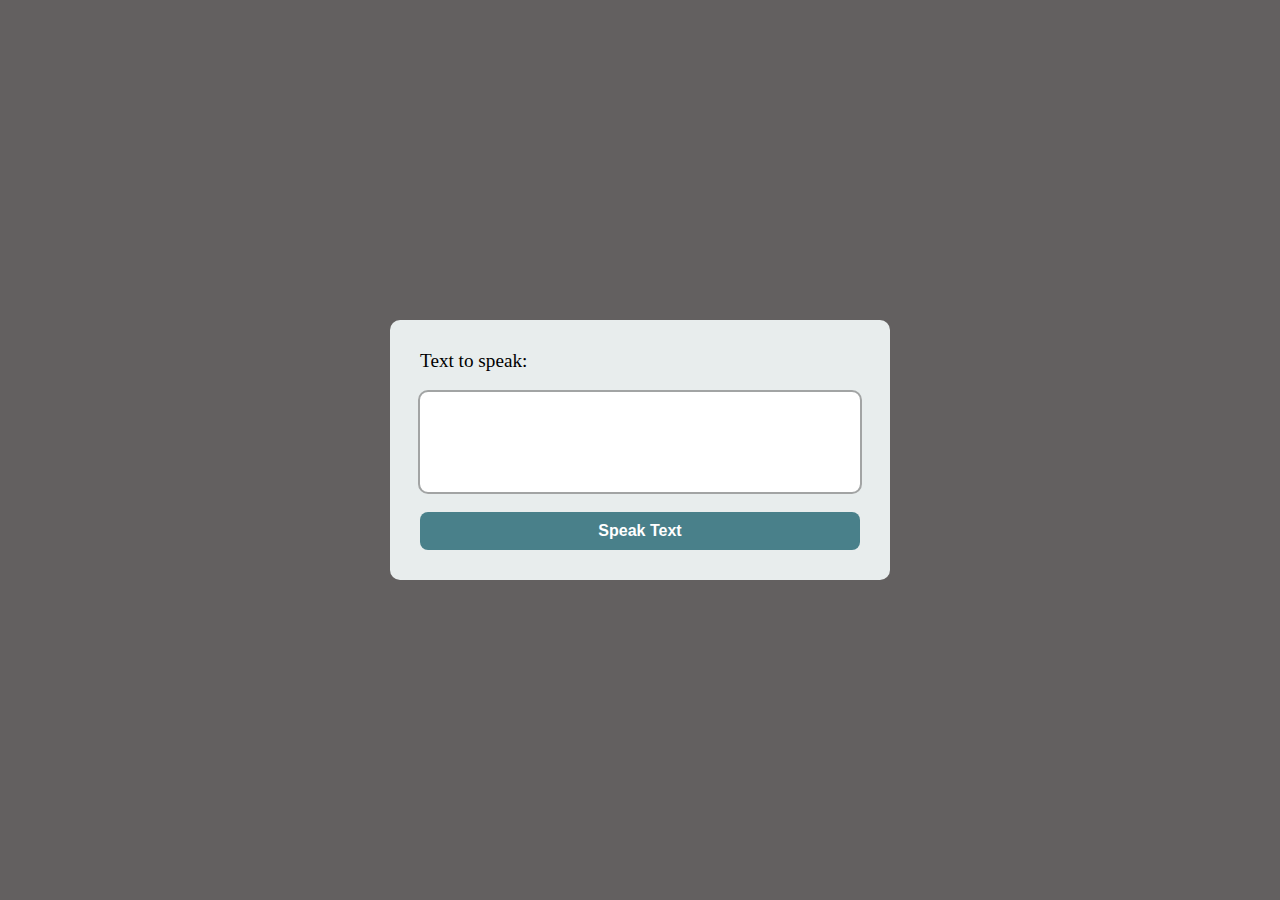
<file: text-speech/index.html>
<!DOCTYPE html>
<html lang="en">
<head>
    <meta charset="UTF-8">
    <meta http-equiv="X-UA-Compatible" content="IE=edge">
    <meta name="viewport" content="width=device-width, initial-scale=1.0">
    <title>Text to Speech in JavaScript</title>
    <link rel="stylesheet" href="style.css">
    <script src="script.js" type="module"></script>
</head>
<body>
    

    </div>
    <div class="container">
        <label for="text">Text to speak:</label>
        <textarea id="text"></textarea>
        <button id="speak">Speak Text</button>
    </div>
</body>
</html>
</file>
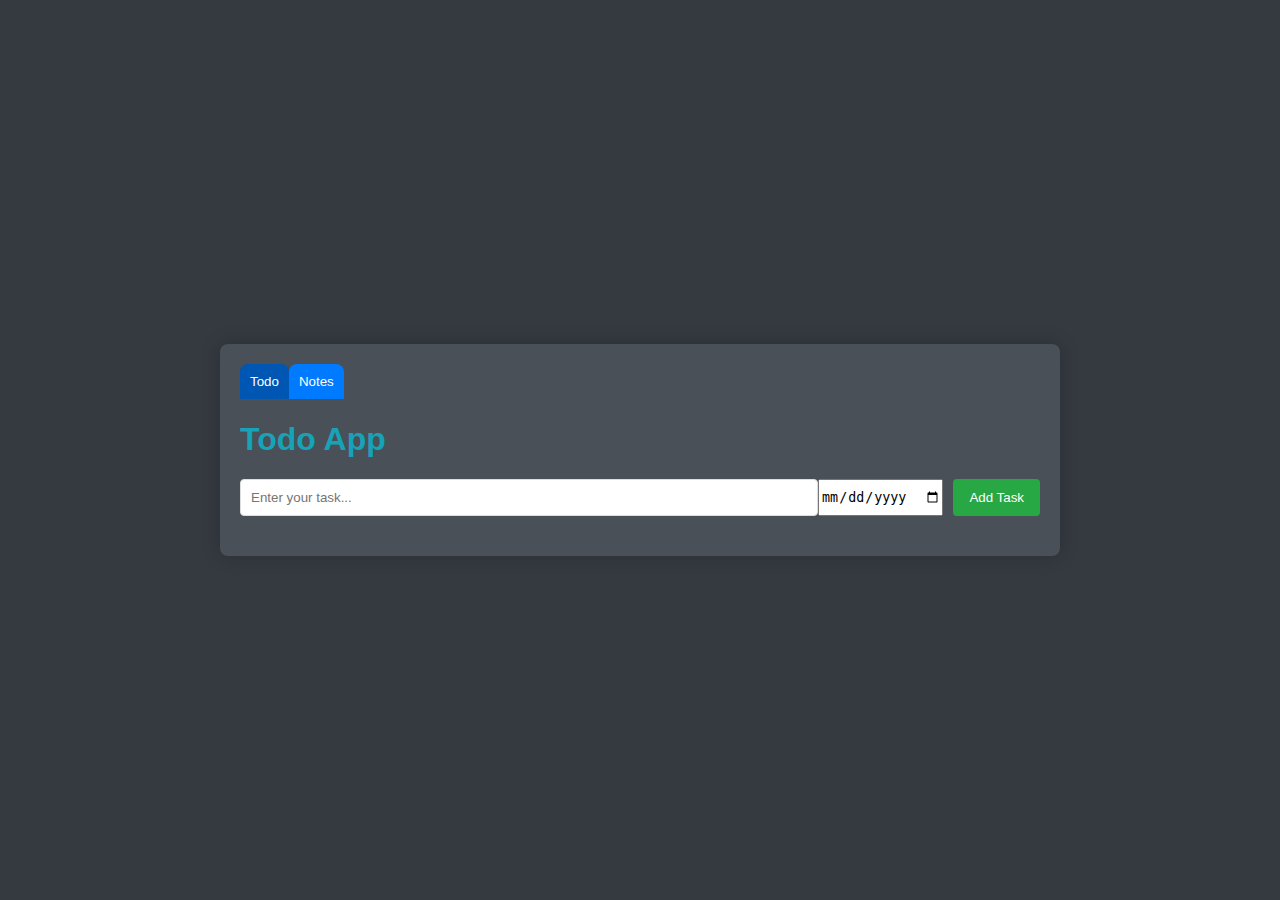
<file: TOdo/index.html>
<!DOCTYPE html>
<html lang="en">
<head>
    <meta charset="UTF-8">
    <meta name="viewport" content="width=device-width, initial-scale=1.0">
    <link rel="stylesheet" href="style.css">
    <title>Todo App</title>
</head>
<body>

    <div class="center-container">
        <div class="tabs">
            <button id="todoTab" class="active" onclick="switchTab('todo')">Todo</button>
            <button id="notesTab" onclick="switchTab('notes')">Notes</button>
        </div>
        <div id="todoSection" class="section active">
            <h1>Todo App</h1>
            <div class="input-container">
                <input type="text" id="taskInput" placeholder="Enter your task...">
                <input type="date" id="dueDateInput">
                <button id="addButton" onclick="addTask()">Add Task</button>
            </div>
            <ul id="taskList"></ul>
        </div>
        <div id="notesSection" class="section">
            <h1>Notes App</h1>
            <div class="input-container">
                <textarea id="noteInput" placeholder="Enter your note..."></textarea>
                <button id="addNoteButton" onclick="addNote()">Add Note</button>
            </div>
            <ul id="noteList"></ul>
        </div>
    </div>

    <script src="script.js"></script>
</body>
</html>
</file>
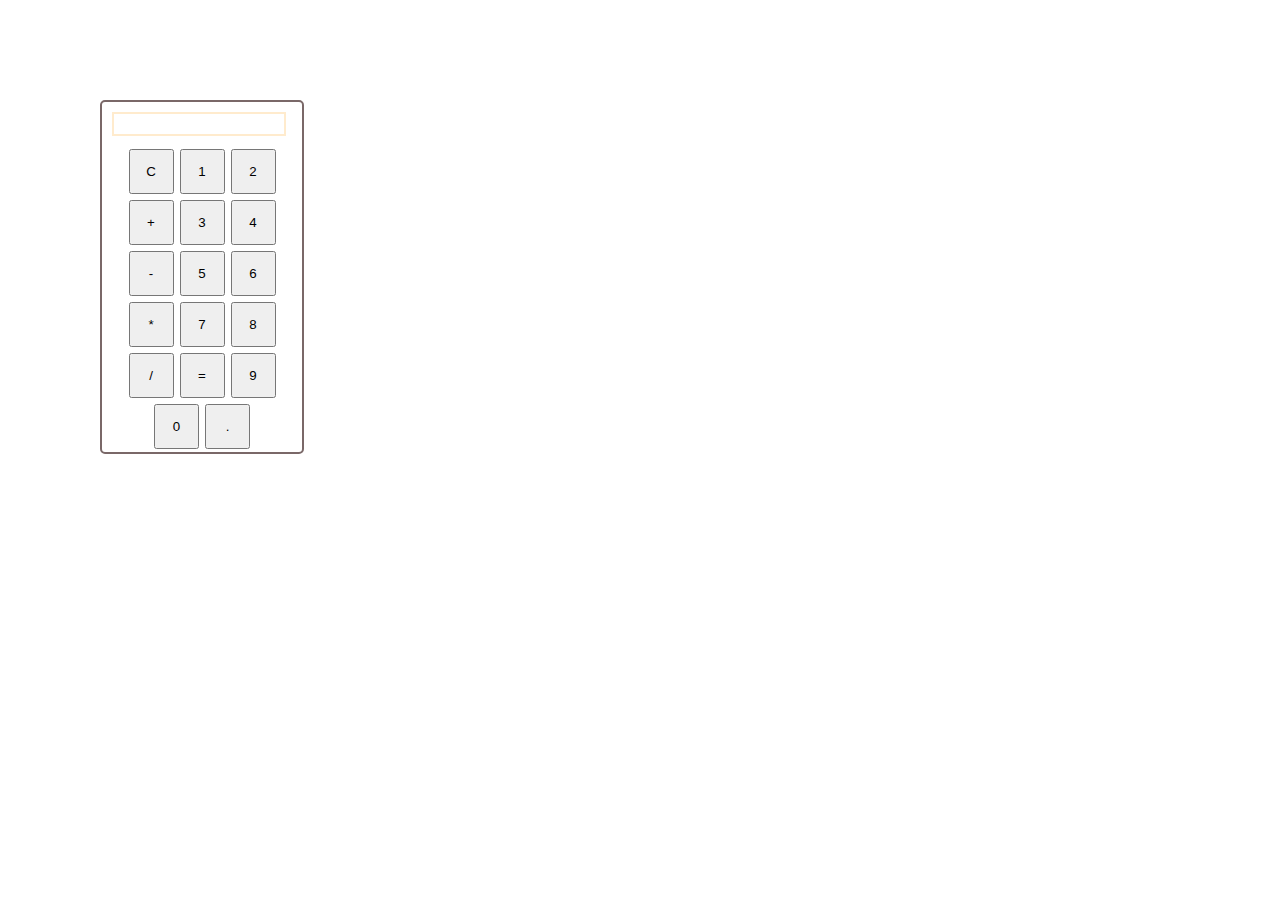
<file: calculator/calci.html>
<!DOCTYPE html>
<html lang="en">
<head>
  <meta charset="UTF-8">
  <meta name="viewport" content="width=device-width, initial-scale=1.0">
  <link rel="stylesheet" href="style.css">

  <title>Calculator</title>
</head>
<body>
  <div id="main">

    <input type="text" id="display" readonly>
    <div class="button-container">

    <button class="button" onclick="currentDisplay='' ;document.querySelector('#display').value=currentDisplay;" >C</button>

    <button class="button" onclick="currentDisplay=currentDisplay+ '1' ;document.querySelector('#display').value=currentDisplay;" >1</button>

    <button class="button" onclick="currentDisplay=currentDisplay+ '2' ;document.querySelector('#display').value=currentDisplay;" >2</button>

    <button class="button" onclick="currentDisplay=currentDisplay+ '+' ;document.querySelector('#display').value=currentDisplay;" >+</button>   

    <button class="button" onclick="currentDisplay=currentDisplay+ '3' ;document.querySelector('#display').value=currentDisplay;" >3</button>

    <button class="button" onclick="currentDisplay=currentDisplay+ '4' ;document.querySelector('#display').value=currentDisplay;" >4</button>

    <button class="button" onclick="currentDisplay=currentDisplay+ '-' ;document.querySelector('#display').value=currentDisplay;" >-</button>

    <button class="button" onclick="currentDisplay=currentDisplay+ '5' ;document.querySelector('#display').value=currentDisplay;" >5</button>

    <button class="button" onclick="currentDisplay=currentDisplay+ '6' ;document.querySelector('#display').value=currentDisplay;" >6</button>

    <button class="button" onclick="currentDisplay=currentDisplay+ '*' ;document.querySelector('#display').value=currentDisplay;" >*</button>

    <button class="button" onclick="currentDisplay=currentDisplay+ '7' ;document.querySelector('#display').value=currentDisplay;" >7</button>

    <button class="button" onclick="currentDisplay=currentDisplay+ '8' ;document.querySelector('#display').value=currentDisplay;" >8</button>

    <button class="button" onclick="currentDisplay=currentDisplay+ '/' ;document.querySelector('#display').value=currentDisplay;" >/</button>

    <button class="button" onclick=" let result=eval(currentDisplay);  currentDisplay=result ;     document.querySelector('#display').value=currentDisplay;" >=</button>

    <button class="button" onclick="currentDisplay=currentDisplay+ '9' ;document.querySelector('#display').value=currentDisplay;" >9</button>

    <button class="button" onclick="currentDisplay=currentDisplay+ '0' ;document.querySelector('#display').value=currentDisplay;" >0</button>

    <button class="button" onclick="currentDisplay=currentDisplay+ '.' ;document.querySelector('#display').value=currentDisplay;" >.</button>

  </div>

    
  </div>
  

  <script>
    let currentDisplay ='';
    document.querySelector('#display').value=currentDisplay

  
  </script>
  
</body>
</html>
</file>
<file: text-speech/style.css>
*{
    box-sizing: border-box;
    margin: 0;
}

body{
    display: flex;
    justify-content: center;
    align-items: center;
    min-height: 100vh;
    background-color: rgb(99, 96, 96);
}

.container{
    background-color: #e8eded;
    display: grid;
    gap: 20px;
    width: 500px;
    max-width: calc(100vw - 40px);
    padding: 30px;
    border-radius: 10px;
    font-size: 1.2rem;
}

#text{
    display: block;
    height: 100px;
    border-radius: .5rem;
    font-size: 1.5rem;
    border: none;
    resize: none;
    padding: 8px 10px;
    outline: 2px solid rgba(120,120,120,0.623);
}

button{
    padding: 10px;
    background: #49808a;
    color: #fff;
    border-radius: .5rem;
    cursor: pointer;
    border: none;
    font-size: 1rem;
    font-weight: bold;
}
</file>
<file: TOdo/style.css>
body {
    font-family: 'Roboto', sans-serif;
    margin: 0;
    padding: 0;
    display: flex;
    justify-content: center;
    align-items: center;
    height: 100vh;
    background-color: #343a40; /* Dark background color */
    color: #212529; /* Dark text color */
}

.center-container {
    background-color: #495057; /* Medium background color */
    padding: 20px;
    border-radius: 8px;
    box-shadow: 0 0 20px rgba(0, 0, 0, 0.2); /* Subtle box shadow */
    width: 80%;
    max-width: 800px;
    transition: background-color 0.3s ease; /* Smooth background color transition */
}

.center-container:hover {
    background-color: #6c757d; /* Darker background color on hover */
}

.tabs {
    display: flex;
    margin-bottom: 20px;
}

.tabs button {
    padding: 10px;
    margin: 0;
    border: none;
    cursor: pointer;
    border-radius: 8px 8px 0 0;
    background-color: #007bff; /* Primary color for tabs */
    color: #fff;
    transition: background-color 0.3s ease, color 0.3s ease; /* Smooth color transition */
}

.tabs button.active {
    background-color: #0056b3; /* Darker shade for active tab */
}

.tabs button:hover {
    background-color: #0056b3; /* Darker shade on hover */
}

.section {
    display: none;
}

.section.active {
    display: block;
}

h1 {
    color: #17a2b8; /* Info color for headers */
}

.input-container {
    display: flex;
    justify-content: space-between;
    margin-bottom: 20px;
}

input[type="text"], textarea {
    flex: 1;
    padding: 10px;
    border: 1px solid #ddd;
    border-radius: 4px;
}

#addButton, #addNoteButton {
    padding: 10px 16px;
    margin-left: 10px;
    background-color: #28a745; /* Success color for buttons */
    color: #fff;
    border: none;
    border-radius: 4px;
    cursor: pointer;
    transition: background-color 0.3s ease; /* Smooth background color transition */
}

#addButton:hover, #addNoteButton:hover {
    background-color: #218838; /* Darker shade for hover effect */
}

ul {
    list-style: none;
    padding: 0;
    margin: 0;
}

li {
    background-color: #f8f9fa; /* Light background color for list items */
    margin-top: 10px;
    padding: 10px;
    border-radius: 4px;
    display: flex;
    justify-content: space-between;
    align-items: center;
    box-shadow: 0 2px 4px rgba(0, 0, 0, 0.1);
    transition: transform 0.3s ease; /* Smooth scale transition on hover */
}

li:hover {
    transform: scale(1.02); /* Slightly scale up on hover */
}

.delete-button {
    background-color: #dc3545; /* Danger color for delete button */
    color: #fff;
    border: none;
    padding: 8px;
    border-radius: 4px;
    cursor: pointer;
    transition: background-color 0.3s ease; /* Smooth background color transition */
}

.delete-button:hover {
    background-color: #c82333; /* Darker shade for delete button hover effect */
}
</file>
<file: calculator/style.css>
*{
  padding: 0;
  margin: 0;
  
}

#main{
  border: 2px solid rgb(122, 104, 104);
  border-radius: 5px;
  width: 200px;
  margin: 100px 100px;
  

}

#display{
  margin: 10px;
  width: 85%;
  height: 20px;
  border: 2px solid blanchedalmond;
}

.button-container{
  display: flex;
  justify-content: center;
  flex-wrap: wrap;
}

.button{
  width: 45px;
  height: 45px;
  margin: 3px;
}
</file>
